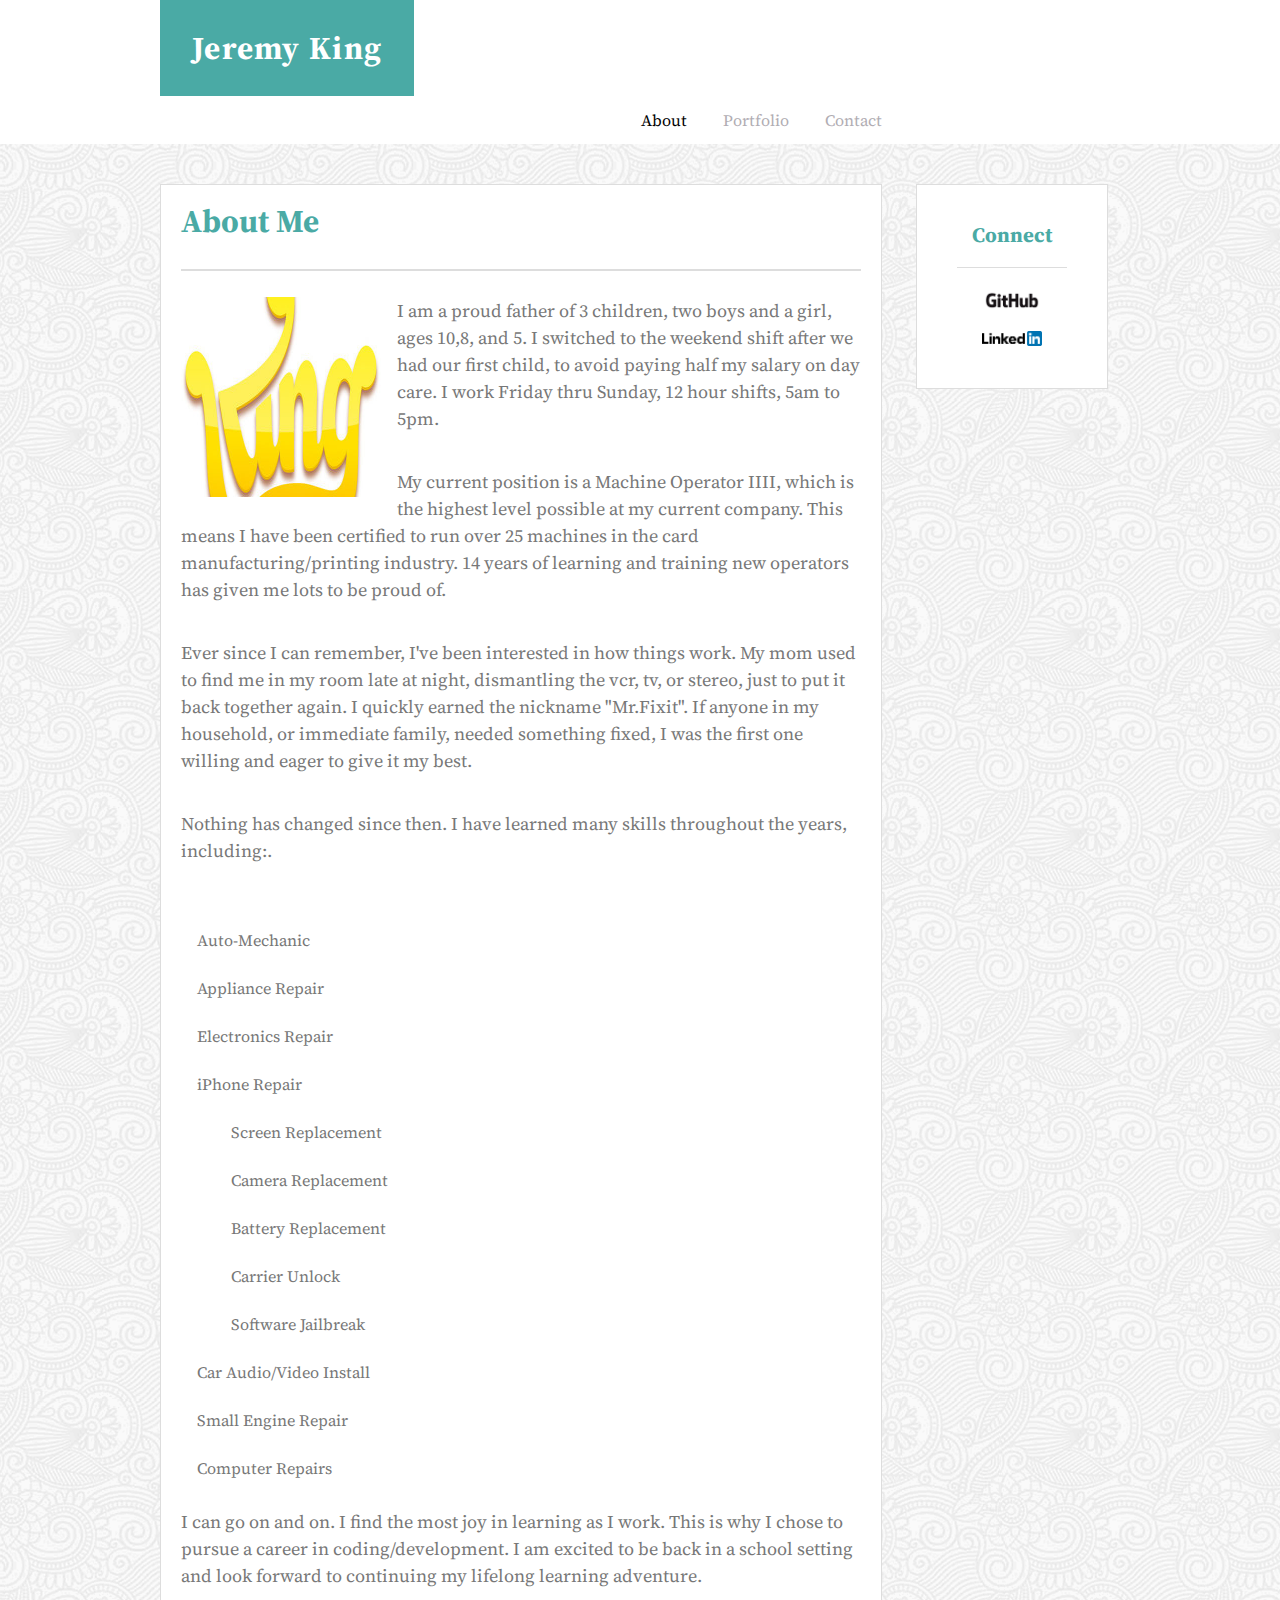
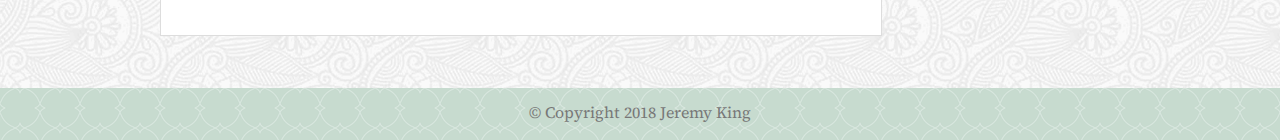
<file: index.html>
<!DOCTYPE html>
<html lang="en">
<head>
	<meta charset="UTF-8">
	<title>Jeremy King / About Me</title>
	<link rel="stylesheet" href="https://stackpath.bootstrapcdn.com/bootstrap/4.1.1/css/bootstrap.min.css" integrity="sha384-WskhaSGFgHYWDcbwN70/dfYBj47jz9qbsMId/iRN3ewGhXQFZCSftd1LZCfmhktB" crossorigin="anonymous">	
	<link href="https://fonts.googleapis.com/css?family=Roboto+Slab|Source+Serif+Pro" rel="stylesheet">
	<link rel="stylesheet" href="./assets/css/style/reset.css">
	<link rel="stylesheet" href="./assets/css/style/style.css">
</head>
<body>

	<header>
		<div class="container">
			<div class="first-name">
				<div class="logo">Jeremy King</div>
			</div>
			<nav class="nav">
				<ul>
					<li><a href="#" class="active">About</a></li>
					<li><a href="portfolio.html">Portfolio</a></li>
					<li><a href="contact.html">Contact</a></li>
				</ul>
			</nav>
		</div> 
	</header>
	
	<div class="content">
		
		<div class="main">
			<h1 class="page-title">About Me</h1>
<img class="headshot" src="./assets/images/random_photo.jpg" alt="Photo of Jeremy King"><p>	I am a proud father of 3 children, two boys and a girl, ages 10,8, and 5.  I switched to the weekend shift after we had our first child, to avoid paying half my salary on day care. I work Friday thru Sunday, 12 hour shifts, 5am to 5pm. </p>
			<p>
				My current position is a Machine Operator IIII, which is the highest level possible at my current company.  This means I have been certified to run over 25 machines in the card manufacturing/printing industry.  14 years of learning and training new operators has given me lots to be proud of.  
			</p>
			<p>
				Ever since I can remember, I've been interested in how things work.  My mom used to find me in my room late at night, dismantling the vcr, tv, or stereo, just to put it back together again.  I quickly earned the nickname "Mr.Fixit".  If anyone in my household, or immediate family, needed something fixed, I was the first one willing and eager to give it my best.
				  
			</p>
			<p>
				Nothing has changed since then.  I have learned many skills throughout the years, including:.  
			</p>
			<br>
			<ol class="skills">
				<li>Auto-Mechanic</li>
				<li>Appliance Repair</li>
				<li>Electronics Repair</li>
				<li><strong>iPhone Repair</strong></li>
						<ul class="iphone">
							<li>Screen Replacement</li>
							<li>Camera Replacement</li>
							<li>Battery Replacement</li>
							<li>Carrier Unlock</li>
							<li>Software Jailbreak</li>
						</ul>
				<li>Car Audio/Video Install</li>
				<li>Small Engine Repair</li>
				<li>Computer Repairs</li>
			</ol>
			<br>
			<p>I can go on and on.  I find the most joy in learning as I work.  This is why I chose to pursue a career in coding/development.  I am excited to be back in a school setting and look forward to continuing my lifelong learning adventure.</p>
		</div> 

		<div class="sidebar">
			<h2 class="sidebar-title">Connect</h2>
			<ul class="social">
				<li><a href="https://github.com/kingjeremy2211/"><img src="./assets/images/GitHub_Logo.png" alt="GitHub"></a></li>
				<br><br>
				<li><a href="https://www.linkedin.com/in/Kingjeremy2211"><img src="./assets/images/Linkedin_Logo.png" alt="LinkedIn"></a></li>
				
			</ul>
		</div> 
		
	</div>

	<footer class="footer">
		&copy; Copyright 2018 Jeremy King
	</footer>

</body>
</html>
</file>
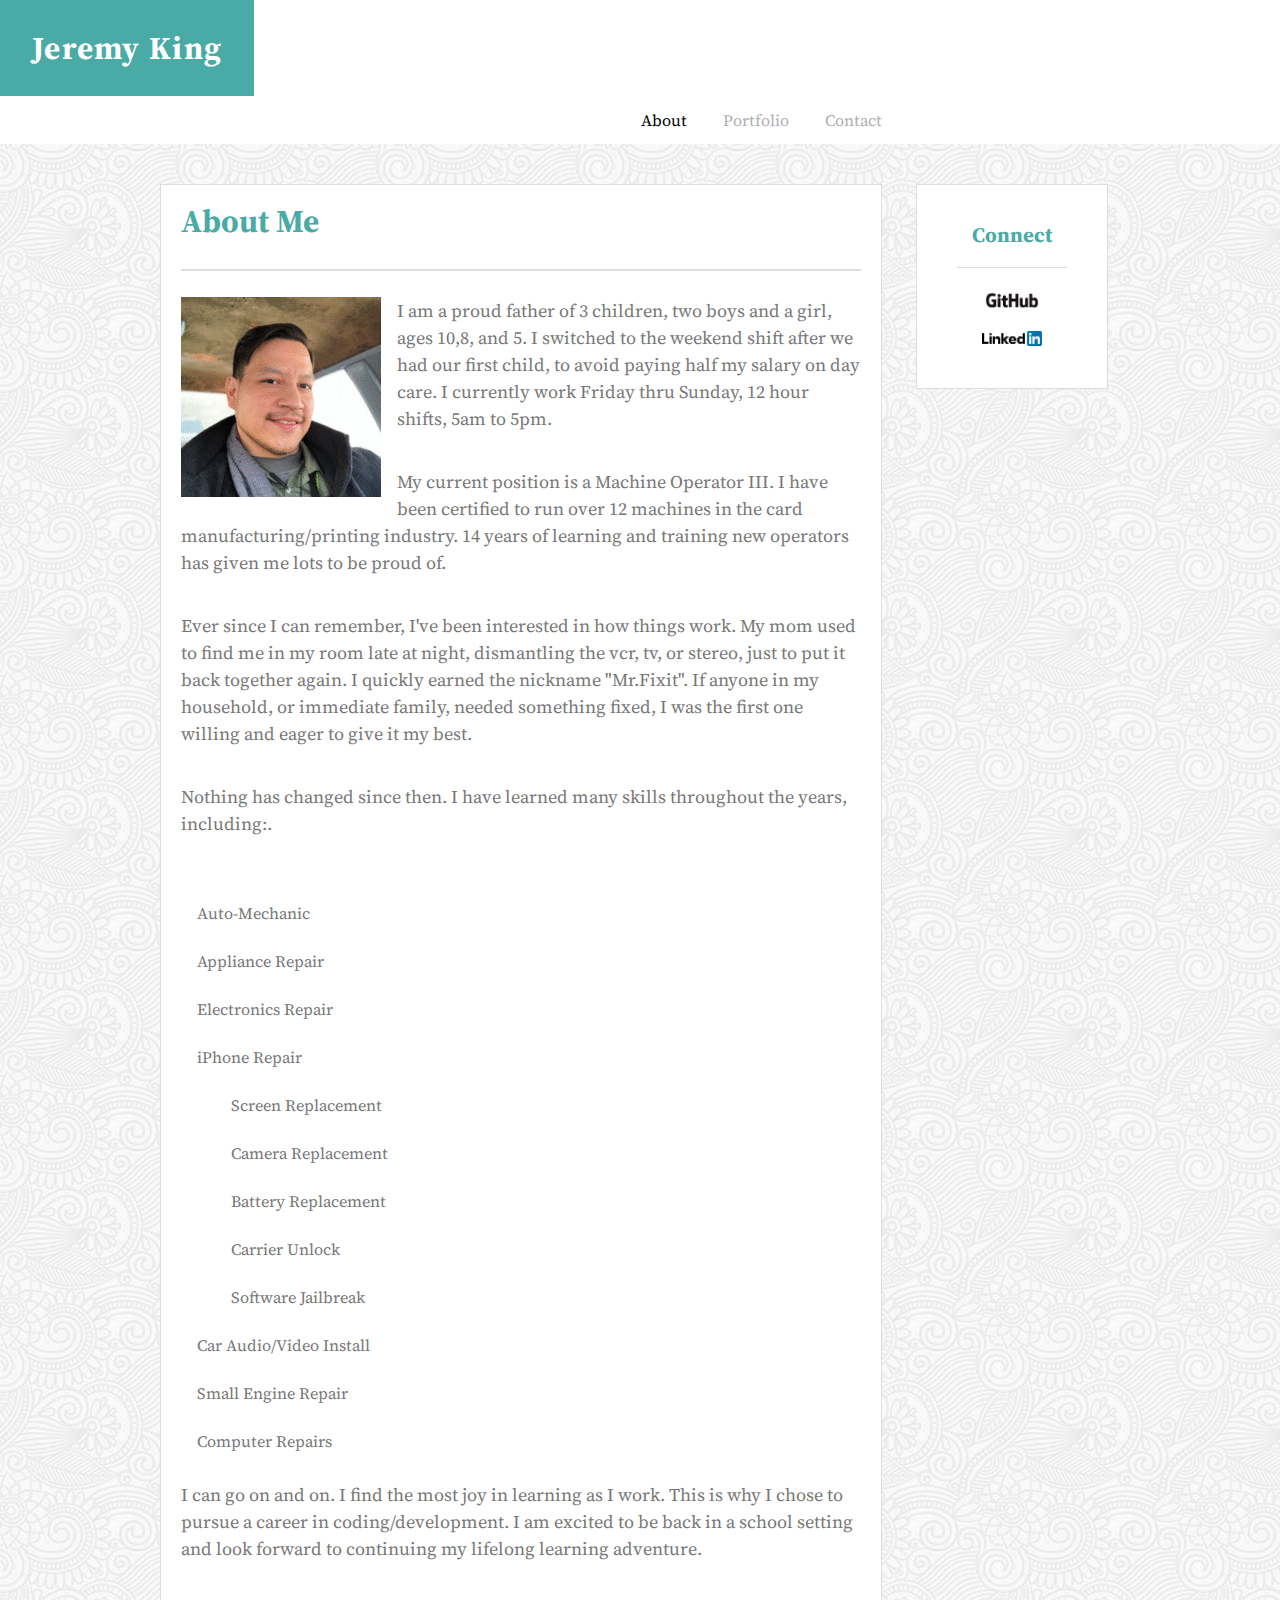
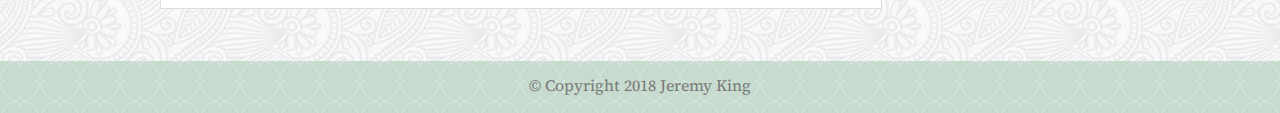
<file: basic_portfolio/index.html>
<!DOCTYPE html>
<html lang="en">
<head>
	<meta charset="UTF-8">
	<title>Jeremy King / About Me</title>
	<link rel="stylesheet" href="https://stackpath.bootstrapcdn.com/bootstrap/4.1.1/css/bootstrap.min.css" integrity="sha384-WskhaSGFgHYWDcbwN70/dfYBj47jz9qbsMId/iRN3ewGhXQFZCSftd1LZCfmhktB" crossorigin="anonymous">	
	<link href="https://fonts.googleapis.com/css?family=Roboto+Slab|Source+Serif+Pro" rel="stylesheet">
	<link rel="stylesheet" href="./assets/css/style/reset.css">
	<link rel="stylesheet" href="./assets/css/style/style.css">
	<link rel="stylesheet" href="./assets/css/style/animate.css">
</head>
<body>

	<header>
		<div class="container">
			<div class="first-name">
				<div class="logo">Jeremy King</div>
			</div>
			<nav class="nav">
				<ul>
					<li><a href="#" class="active">About</a></li>
					<li><a href="portfolio.html">Portfolio</a></li>
					<li><a href="contact.html">Contact</a></li>
				</ul>
			</nav>
		</div> 
	</header>
	
	<div class="content">
		
		<div class="main">
			<h1 class="page-title">About Me</h1>
<img class="headshot" src="assets/images/king.jpg" alt="Photo of Jeremy King"><p>	I am a proud father of 3 children, two boys and a girl, ages 10,8, and 5.  I switched to the weekend shift after we had our first child, to avoid paying half my salary on day care. I currently work Friday thru Sunday, 12 hour shifts, 5am to 5pm. </p>
			<p>
				My current position is a Machine Operator III.  I have been certified to run over 12 machines in the card manufacturing/printing industry.  14 years of learning and training new operators has given me lots to be proud of.  
			</p>
			<p>
				Ever since I can remember, I've been interested in how things work.  My mom used to find me in my room late at night, dismantling the vcr, tv, or stereo, just to put it back together again.  I quickly earned the nickname "Mr.Fixit".  If anyone in my household, or immediate family, needed something fixed, I was the first one willing and eager to give it my best.
				  
			</p>
			<p>
				Nothing has changed since then.  I have learned many skills throughout the years, including:.  
			</p>
			<br>
			<ol class="skills">
				<li>Auto-Mechanic</li>
				<li>Appliance Repair</li>
				<li>Electronics Repair</li>
				<li><strong>iPhone Repair</strong></li>
						<ul class="iphone">
							<li>Screen Replacement</li>
							<li>Camera Replacement</li>
							<li>Battery Replacement</li>
							<li>Carrier Unlock</li>
							<li>Software Jailbreak</li>
						</ul>
				<li>Car Audio/Video Install</li>
				<li>Small Engine Repair</li>
				<li>Computer Repairs</li>
			</ol>
			<br>
			<p>I can go on and on.  I find the most joy in learning as I work.  This is why I chose to pursue a career in coding/development.  I am excited to be back in a school setting and look forward to continuing my lifelong learning adventure.</p>
		</div> 

		<div class="sidebar">
			<h2 class="sidebar-title">Connect</h2>
			<ul class="social">
				<li><a href="https://github.com/kingjeremy2211/"><img src="./assets/images/GitHub_Logo.png" alt="GitHub"></a></li>
				<br><br>
				<li><a href="https://www.linkedin.com/in/Kingjeremy2211"><img src="./assets/images/Linkedin_Logo.png" alt="LinkedIn"></a></li>
				
			</ul>
		</div> 
		
	</div>

	<footer class="footer">
		&copy; Copyright 2018 Jeremy King
	</footer>

</body>
<script src="https://code.jquery.com/jquery-3.3.1.min.js" integrity="sha256-FgpCb/KJQlLNfOu91ta32o/NMZxltwRo8QtmkMRdAu8=" crossorigin="anonymous"></script>
<script src="assets/javascript/bp.js"></script>
</html>
</file>
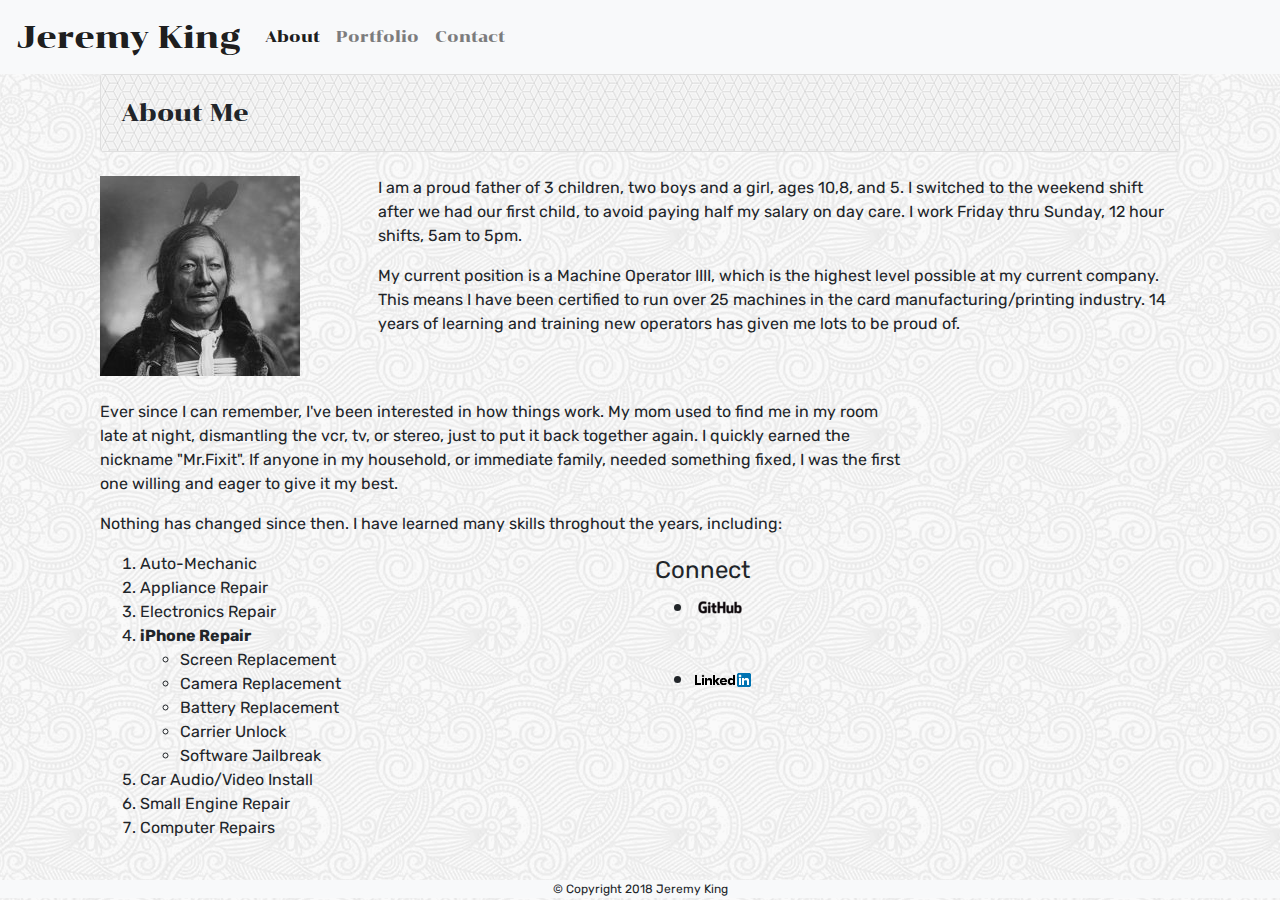
<file: bootstrap_portfolio/index.html>
<!DOCTYPE html>
<html lang="en">
<head>
	<meta charset="UTF-8">
	<title>Jeremy King / About Me</title>
	<link href="https://fonts.googleapis.com/css?family=Chonburi|Rubik" rel="stylesheet">
	<link rel="stylesheet" href="https://maxcdn.bootstrapcdn.com/bootstrap/4.0.0/css/bootstrap.min.css">
	<link rel="stylesheet" type="text/css" href="assets/css/style.css">
  </head>
<body>
	
		<nav class="navbar navbar-expand-lg navbar-light bg-light">
				<a class="navbar-brand" href="#">Jeremy King</a>
				<button class="navbar-toggler" type="button" data-toggle="collapse" data-target="#navbarText" aria-controls="navbarText" aria-expanded="false" aria-label="Toggle navigation">
				  <span class="navbar-toggler-icon"></span>
				</button>
				<div class="collapse navbar-collapse" id="navbarText">
				  <ul class="navbar-nav mr-auto">
					<li class="nav-item active">
					  <a class="nav-link" href="#">About<span class="sr-only">(current)</span></a>
					</li>
					<li class="nav-item">
					  <a class="nav-link" href="portfolio.html">Portfolio</a>
					</li>
					<li class="nav-item">
					  <a class="nav-link" href="contact.html">Contact</a>
					</li>
				  </ul>
				</div>
			  </nav>
		
	
	<div class="container">
			<div class="container">
					<div class="row">
						<div class="col-lg-12">
							<div class="card">
								<div class="card-body">
									About Me
								</div>
							</div>
						</div>
					</div>
					<br>
					<div class="row">
						<div class="col-lg-3">
							<img class="headshot" src="./assets/images/native-american-man-200x200.jpg" alt="Photo of Jeremy King"></div>
						<div class="col-lg-9">
								<p>	I am a proud father of 3 children, two boys and a girl, ages 10,8, and 5.  I switched to the weekend shift after we had our first child, to avoid paying half my salary on day care. I work Friday thru Sunday, 12 hour shifts, 5am to 5pm. </p>
								<p> My current position is a Machine Operator IIII, which is the highest level possible at my current company.  This means I have been certified to run over 25 machines in the card manufacturing/printing industry.  14 years of learning and training new operators has given me lots to be proud of.</p>
						</div>
					</div>
					<br>
						<div class="row">
							<div class="col-lg-9">
								<p> Ever since I can remember, I've been interested in how things work.  My mom used to find me in my room late at night, dismantling the vcr, tv, or stereo, just to put it back together again.  I quickly earned the nickname "Mr.Fixit".  If anyone in my household, or immediate family, needed something fixed, I was the first one willing and eager to give it my best.</p>
								<p> Nothing has changed since then.  I have learned many skills throghout the years, including: </p>
							</div>
						</div>
						<div class="row">
							<div class="col-lg-6">
									<ol class="skills">
											<li>Auto-Mechanic</li>
											<li>Appliance Repair</li>
											<li>Electronics Repair</li>
											<li><strong>iPhone Repair</strong></li>
													<ul>
														<li>Screen Replacement</li>
														<li>Camera Replacement</li>
														<li>Battery Replacement</li>
														<li>Carrier Unlock</li>
														<li>Software Jailbreak</li>
													</ul>
											<li>Car Audio/Video Install</li>
											<li>Small Engine Repair</li>
											<li>Computer Repairs</li>
										</ol>
							</div>
								<div class="col-lg-3">
									<div class="sidebar-title">Connect
											<br>  
											<ul>
														<li><a href="https://github.com/kingjeremy2211/"><img src="./assets/images/small_github.png" alt="GitHub"></a></li>
													<br>
													<li><a href="https://www.linkedin.com/in/Kingjeremy2211"><img src="./assets/images/Linkedin_Logo.png" alt="LinkedIn"></a></li>
												</ul>
									</div>
								</div>
							</div>
						</div>
					</div>	
					
			<br>
			
	<footer class="footer">
		&copy; Copyright 2018 Jeremy King
	</footer>

</body>
</html>
</file>
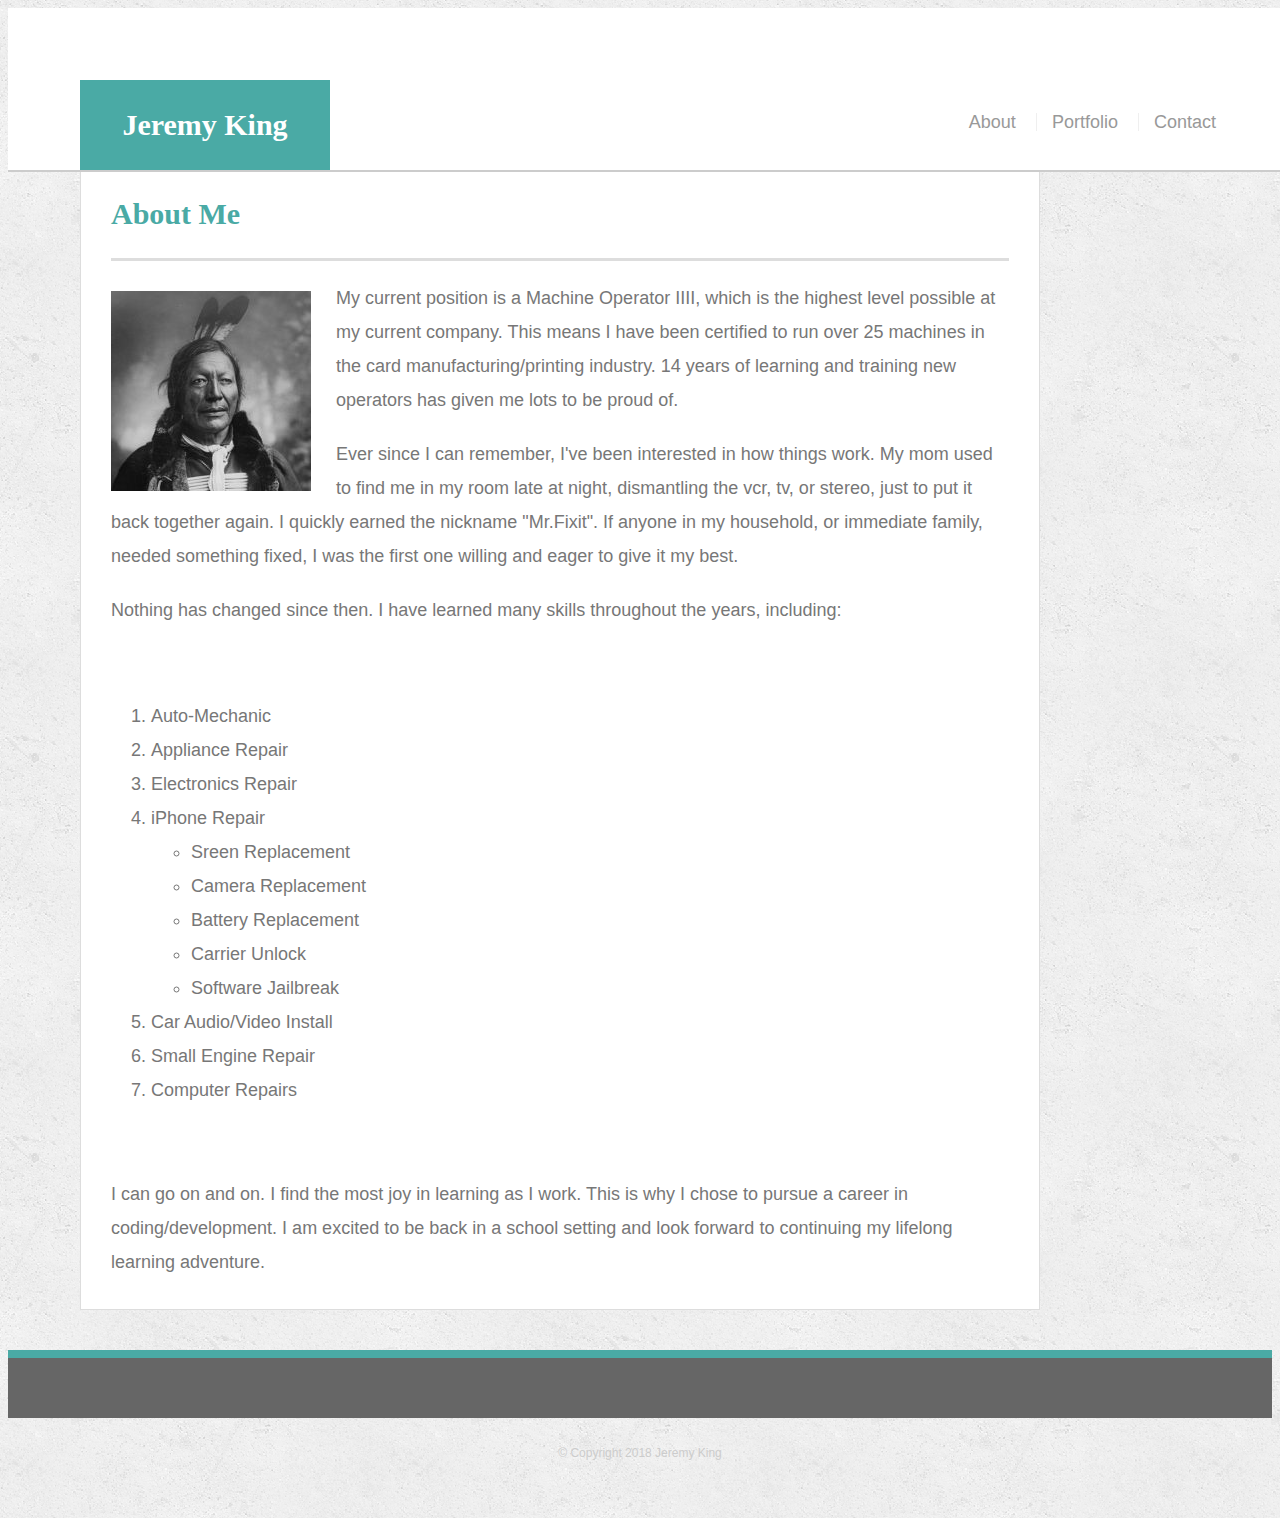
<file: responsive_portfolio/index.html>
<!doctype html>
<html lang="en-us">

<head>
  <meta charset="UTF-8">
  <title>Jeremy King | About Me</title>
	<link rel="stylesheet" type="text/css" href="assets/css/style.css">
  <meta name="viewport" content="width=device-width, initial-scale=1">
  
</head>

<body>

  <header id="masthead">
    <div class="container">
      <a href="index.html" id="logo">Jeremy King</a>
      <nav>
        <a href="index.html">About</a>
        <a href="portfolio.html">Portfolio</a>
        <a href="contact.html">Contact</a>
      </nav>
    </div>
  </header>

  <div id="main-container" class="container">
    <section class="main-section">
      <h1>About Me</h1>

      <img src="assets/images/native-american-man-200x200.jpg" class="auth-image" alt="Native pic">

      <p>My current position is a Machine Operator IIII, which is the highest level possible at my current company.  This means I have been certified to run over 25 machines in the card manufacturing/printing industry.  14 years of learning and training new operators has given me lots to be proud of.</p>

      <p>Ever since I can remember, I've been interested in how things work.  My mom used to find me in my room late at night, dismantling the vcr, tv, or stereo, just to put it back together again.  I quickly earned the nickname "Mr.Fixit".  If anyone in my household, or immediate family, needed something fixed, I was the first one willing and eager to give it my best.</p>

      <p>Nothing has changed since then.  I have learned many skills throughout the years, including:</p>

      <br>
			<ol>
				<li>Auto-Mechanic</li>
				<li>Appliance Repair</li>
				<li>Electronics Repair</li>
				<li>iPhone Repair</li>
						<ul>
							<li>Sreen Replacement</li>
							<li>Camera Replacement</li>
							<li>Battery Replacement</li>
							<li>Carrier Unlock</li>
							<li>Software Jailbreak</li>
						</ul>
				<li>Car Audio/Video Install</li>
				<li>Small Engine Repair</li>
				<li>Computer Repairs</li>
			</ol>
			<br>
			<p>I can go on and on.  I find the most joy in learning as I work.  This is why I chose to pursue a career in coding/development.  I am excited to be back in a school setting and look forward to continuing my lifelong learning adventure.</p>
		
    </section>

  </div>

  <footer>
    <div class="container">
      &copy; Copyright 2018 Jeremy King
    </div>
  </footer>
</body>

</html>
</file>
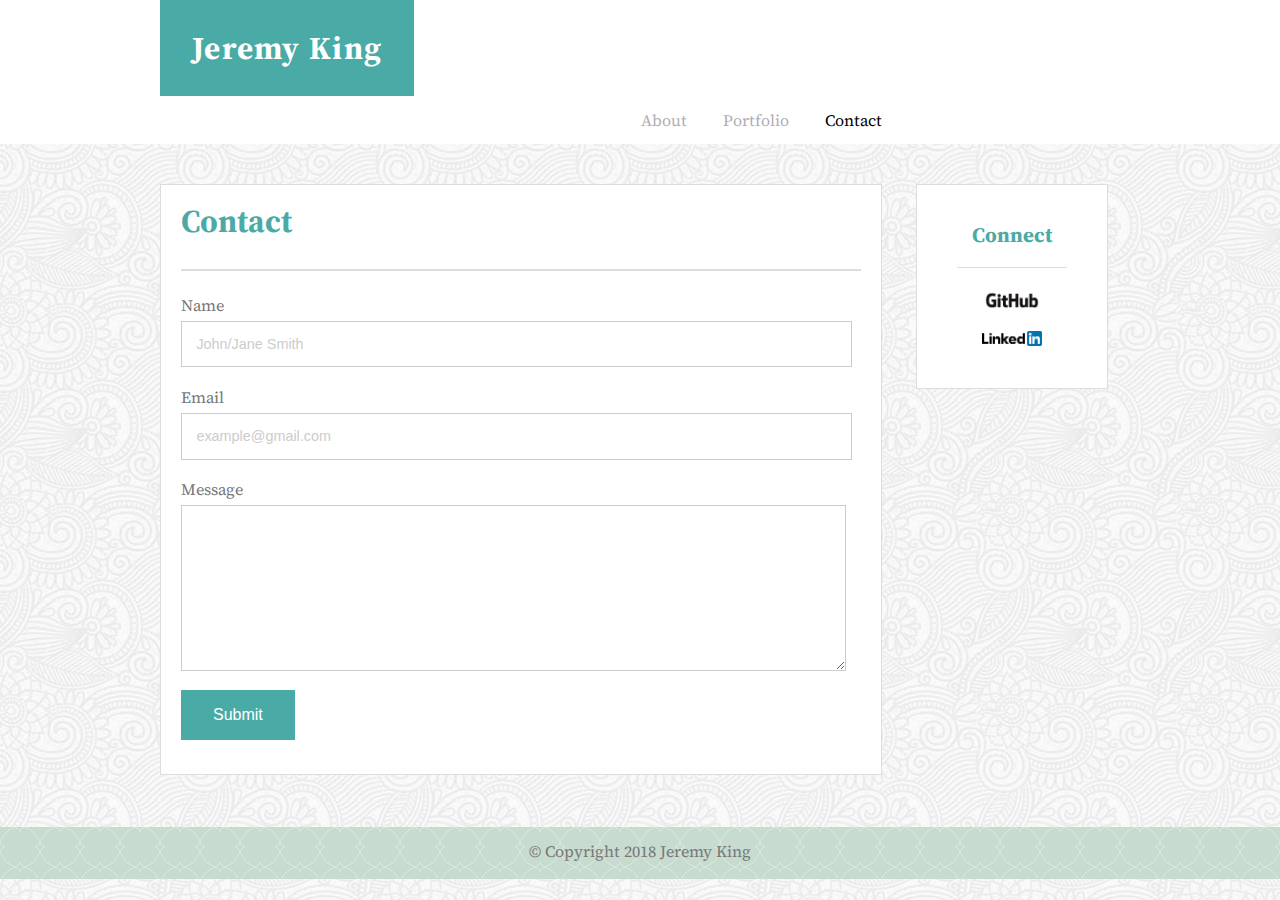
<file: contact.html>
<!DOCTYPE html>
<html lang="en">
<head>
	<meta charset="UTF-8">
	<title>Jeremy King / Contact</title>
	<link rel="stylesheet" href="https://stackpath.bootstrapcdn.com/bootstrap/4.1.1/css/bootstrap.min.css" integrity="sha384-WskhaSGFgHYWDcbwN70/dfYBj47jz9qbsMId/iRN3ewGhXQFZCSftd1LZCfmhktB" crossorigin="anonymous">	
	<link href="https://fonts.googleapis.com/css?family=Roboto+Slab|Source+Serif+Pro" rel="stylesheet">
	<link rel="stylesheet" href="./assets/css/style/reset.css">
	<link rel="stylesheet" href="./assets/css/style/style.css">
</head>
<body>

	<header>
		<div class="container">
			<div class="first-name">
				<div class="logo">Jeremy King</div>
			</div>
			<nav class="nav">
				<ul>
					<li><a href="index.html">About</a></li>
					<li><a href="portfolio.html">Portfolio</a></li>
					<li><a href="#" class="active">Contact</a></li>
				</ul>
			</nav>
		</div> 
	</header>
	
	<div class="content">
		
		<div class="main">
			<h1 class="page-title">Contact</h1>
			<form action="#" class="contact">
				<label for="name">Name</label>
				<input type="text" name="name" id="name" placeholder="John/Jane Smith">
				<label for="email">Email</label>
				<input type="text" name="email" id="email" placeholder="example@gmail.com">
				<label for="name">Message</label>
				<textarea rows="10" cols="40" name="message" id="message"></textarea>
				<input type="submit" value="Submit">
			</form>
			
		</div>

		<div class="sidebar">
			<h2 class="sidebar-title">Connect</h2>
			<ul class="social">
				<li><a href="https://github.com/kingjeremy2211/"><img src="./assets/images/GitHub_Logo.png" alt="GitHub"></a></li>
				<br><br>
				<li><a href="https://www.linkedin.com/in/Kingjeremy2211"><img src="./assets/images/Linkedin_Logo.png" alt="LinkedIn"></a></li>
				
			</ul>
		</div>
		
	</div> 



	<footer class="footer">
		&copy; Copyright 2018 Jeremy King
	</footer>

</body>
</html>
</file>
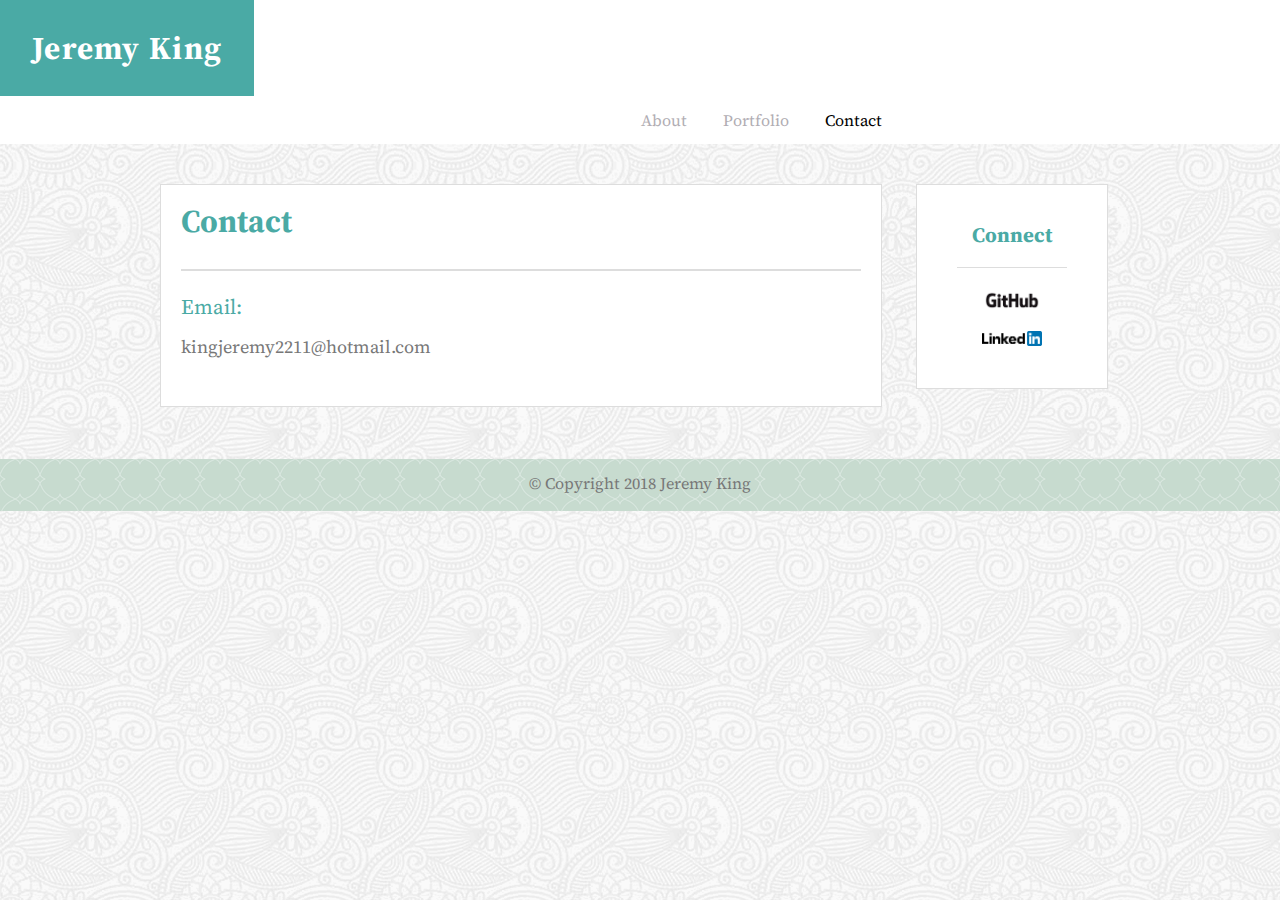
<file: basic_portfolio/contact.html>
<!DOCTYPE html>
<html lang="en">
<head>
	<meta charset="UTF-8">
	<title>Jeremy King / Contact</title>
	<link rel="stylesheet" href="https://stackpath.bootstrapcdn.com/bootstrap/4.1.1/css/bootstrap.min.css" integrity="sha384-WskhaSGFgHYWDcbwN70/dfYBj47jz9qbsMId/iRN3ewGhXQFZCSftd1LZCfmhktB" crossorigin="anonymous">	
	<link href="https://fonts.googleapis.com/css?family=Roboto+Slab|Source+Serif+Pro" rel="stylesheet">
	<link rel="stylesheet" href="./assets/css/style/reset.css">
	<link rel="stylesheet" href="./assets/css/style/style.css">
	<link rel="stylesheet" href="./assets/css/style/animate.css">
</head>
<body>

	<header>
		<div class="container">
			<div class="first-name">
				<div class="logo">Jeremy King</div>
			</div>
			<nav class="nav">
				<ul>
					<li><a href="index.html">About</a></li>
					<li><a href="portfolio.html">Portfolio</a></li>
					<li><a href="#" class="active">Contact</a></li>
				</ul>
			</nav>
		</div> 
	</header>
	
	<div class="content">
		
		<div class="main">
			<h1 class="page-title">Contact</h1>
				<h2>Email:</h2>
				<br>
				<p>kingjeremy2211@hotmail.com</p>
			
		</div>

		<div class="sidebar">
			<h2 class="sidebar-title">Connect</h2>
			<ul class="social">
				<li><a href="https://github.com/kingjeremy2211/"><img src="./assets/images/GitHub_Logo.png" alt="GitHub"></a></li>
				<br><br>
				<li><a href="https://www.linkedin.com/in/Kingjeremy2211"><img src="./assets/images/Linkedin_Logo.png" alt="LinkedIn"></a></li>
				
			</ul>
		</div>
		
	</div> 



	<footer class="footer">
		&copy; Copyright 2018 Jeremy King
	</footer>

</body>
<script src="https://code.jquery.com/jquery-3.3.1.min.js" integrity="sha256-FgpCb/KJQlLNfOu91ta32o/NMZxltwRo8QtmkMRdAu8=" crossorigin="anonymous"></script>
<script src="assets/javascript/bp.js"></script>
</html>
</file>
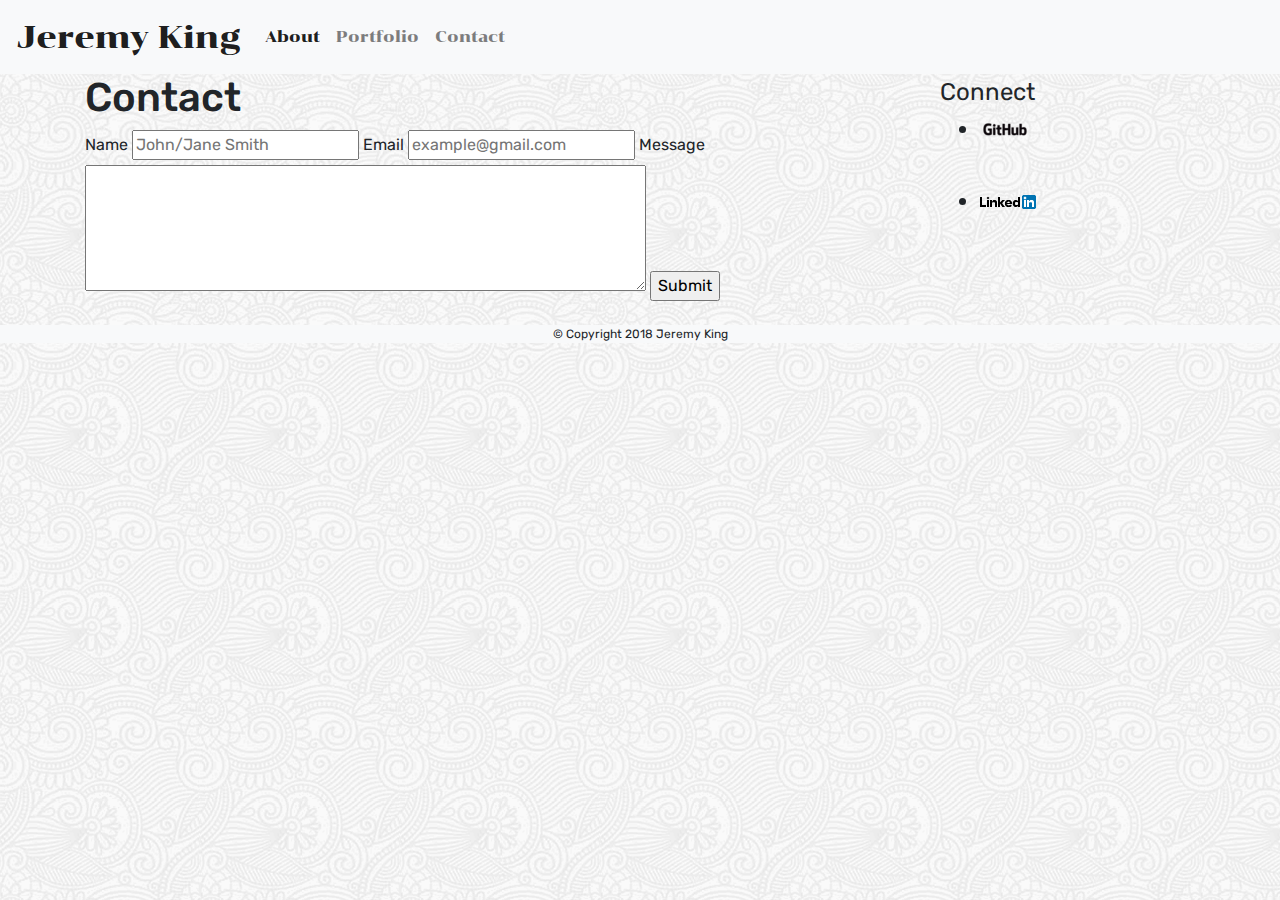
<file: bootstrap_portfolio/contact.html>
<!DOCTYPE html>
<html lang="en">
<head>
	<meta charset="UTF-8">
	<title>Jeremy King / Contact</title>
	<link href="https://fonts.googleapis.com/css?family=Chonburi|Rubik" rel="stylesheet">
	<link rel="stylesheet" href="https://maxcdn.bootstrapcdn.com/bootstrap/4.0.0/css/bootstrap.min.css">
	<link rel="stylesheet" type="text/css" href="assets/css/style.css">
  </head>
<body>
		<nav class="navbar navbar-expand-lg navbar-light bg-light">
				<a class="navbar-brand" href="#">Jeremy King</a>
				<button class="navbar-toggler" type="button" data-toggle="collapse" data-target="#navbarText" aria-controls="navbarText" aria-expanded="false" aria-label="Toggle navigation">
				  <span class="navbar-toggler-icon"></span>
				</button>
				<div class="collapse navbar-collapse" id="navbarText">
				  <ul class="navbar-nav mr-auto">
					<li class="nav-item active">
					  <a class="nav-link" href="index.html">About<span class="sr-only">(current)</span></a>
					</li>
					<li class="nav-item">
					  <a class="nav-link" href="portfolio.html">Portfolio</a>
					</li>
					<li class="nav-item">
					  <a class="nav-link" href="#">Contact</a>
					</li>
				  </ul>
				</div>
			  </nav>
		
	
	<div class="container">
		<div class="row">
			<div class="col-lg-9">
				<h1 class="page-title">Contact</h1>
					<form action="#" class="contact">
					<label for="name">Name</label>
					<input type="text" name="name" id="name" placeholder="John/Jane Smith">
					<label for="email">Email</label>
					<input type="text" name="email" id="email" placeholder="example@gmail.com">
					<label for="name">Message</label>
					<textarea rows="5" cols="54" name="message" id="message"></textarea>
					<input type="submit" value="Submit">
					</form>
			</div>
		
			<div class="col-lg-3">
					<div class="sidebar-title">Connect
							<br>  
							<ul>
										<li><a href="https://github.com/kingjeremy2211/"><img src="./assets/images/small_github.png" alt="GitHub"></a></li>
									<br>
									<li><a href="https://www.linkedin.com/in/Kingjeremy2211"><img src="./assets/images/Linkedin_Logo.png" alt="LinkedIn"></a></li>
								</ul>
					</div>
			</div>
		</div>
	</div>
	<br>

		


	<footer class="footer">
		&copy; Copyright 2018 Jeremy King
	</footer>

</body>
</html>
</file>
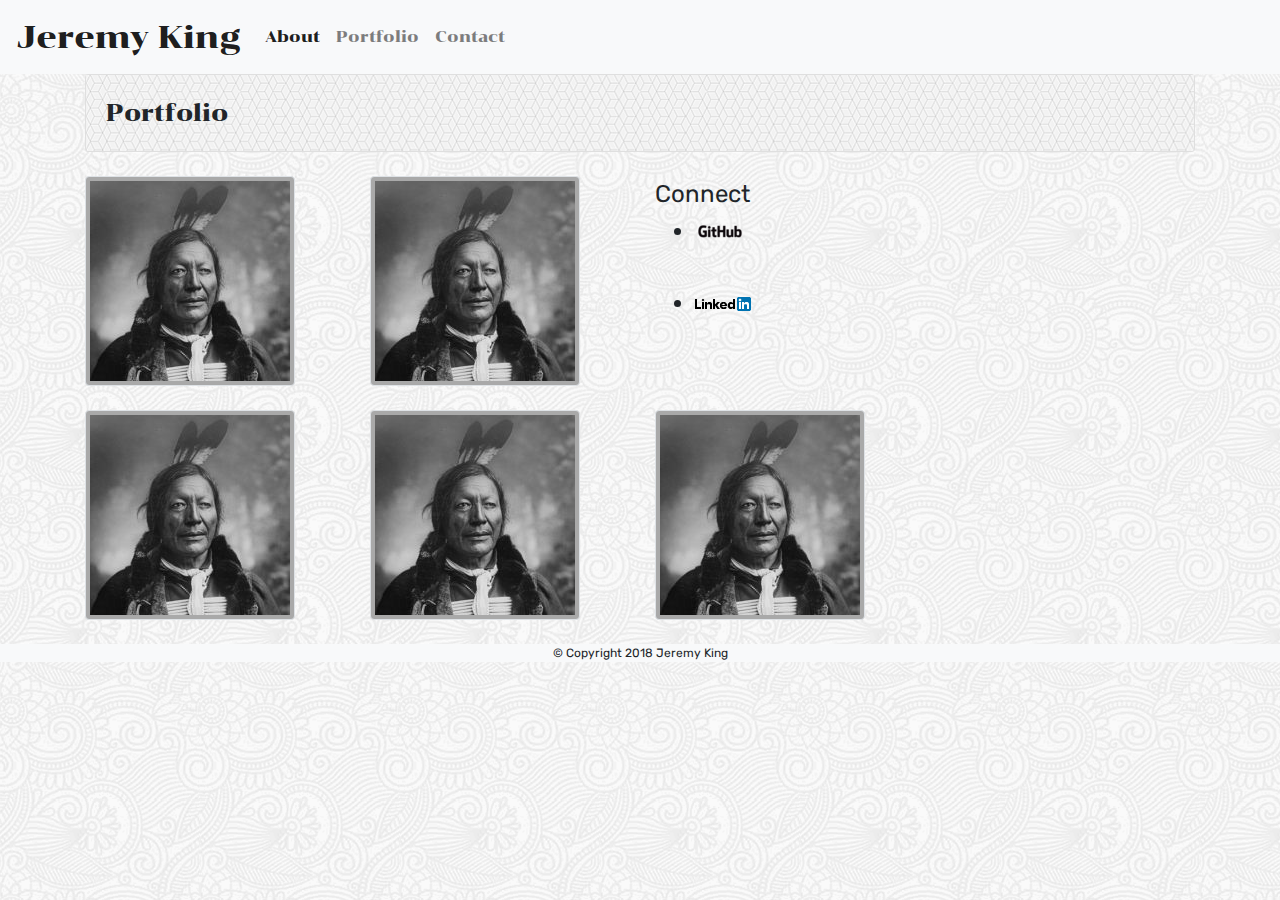
<file: bootstrap_portfolio/portfolio.html>
<!DOCTYPE html>
<html lang="en-us">

<head>

  <meta charset="UTF-8">
  <title>Bootstrap Portfolio</title>
  <link href="https://fonts.googleapis.com/css?family=Chonburi|Rubik" rel="stylesheet">
  <link rel="stylesheet" href="https://maxcdn.bootstrapcdn.com/bootstrap/4.0.0/css/bootstrap.min.css">
  <link rel="stylesheet" type="text/css" href="assets/css/style.css">
</head>

<body>
    <nav class="navbar navbar-expand-lg navbar-light bg-light">
        <a class="navbar-brand" href="#">Jeremy King</a>
        <button class="navbar-toggler" type="button" data-toggle="collapse" data-target="#navbarText" aria-controls="navbarText" aria-expanded="false" aria-label="Toggle navigation">
          <span class="navbar-toggler-icon"></span>
        </button>
        <div class="collapse navbar-collapse" id="navbarText">
          <ul class="navbar-nav mr-auto">
            <li class="nav-item active">
              <a class="nav-link" href="index.html">About<span class="sr-only">(current)</span></a>
            </li>
            <li class="nav-item">
              <a class="nav-link" href="#">Portfolio</a>
            </li>
            <li class="nav-item">
              <a class="nav-link" href="contact.html">Contact</a>
            </li>
          </ul>
        </div>
      </nav>
  
  <div class="container">
    <div class="row">
      <div class="col-lg-12">
        <div class="card">
          <div class="card-body">
            Portfolio
          </div>
        </div>
      </div>
    </div>
    <br>
    <div class="row">
      <div class="col-lg-3">
        <img class="img img-thumbnail" src="assets/images/native-american-man-200x200.jpg">
        <div class="overlay">My Name is John</div>

      </div>
      <div class="col-lg-3">
          <img class="img img-thumbnail" src="assets/images/native-american-man-200x200.jpg">
      </div>
      <div class="col-lg-4">
        <div class="sidebar-title">Connect
        <br>  
        <ul>
              <li><a href="https://github.com/kingjeremy2211/"><img src="./assets/images/small_github.png" alt="GitHub"></a></li>
				    <br>
				    <li><a href="https://www.linkedin.com/in/Kingjeremy2211"><img src="./assets/images/Linkedin_Logo.png" alt="LinkedIn"></a></li>
          </ul>
          </div>
      </div>
    </div>
    <br>
    <div class="row">
      <div class="col-lg-3">
        <img class="img img-thumbnail" src="assets/images/native-american-man-200x200.jpg">
      </div>
      <div class="col-lg-3">
        <img class="img img-thumbnail" src="assets/images/native-american-man-200x200.jpg">
      </div>
      <div class="col-lg-3">
        <img class="img img-thumbnail" src="assets/images/native-american-man-200x200.jpg">
      </div>
    </div>
    <br>
    </div>
    <footer class="footer">&copy; Copyright 2018 Jeremy King</footer>

</body>

</html>
</file>
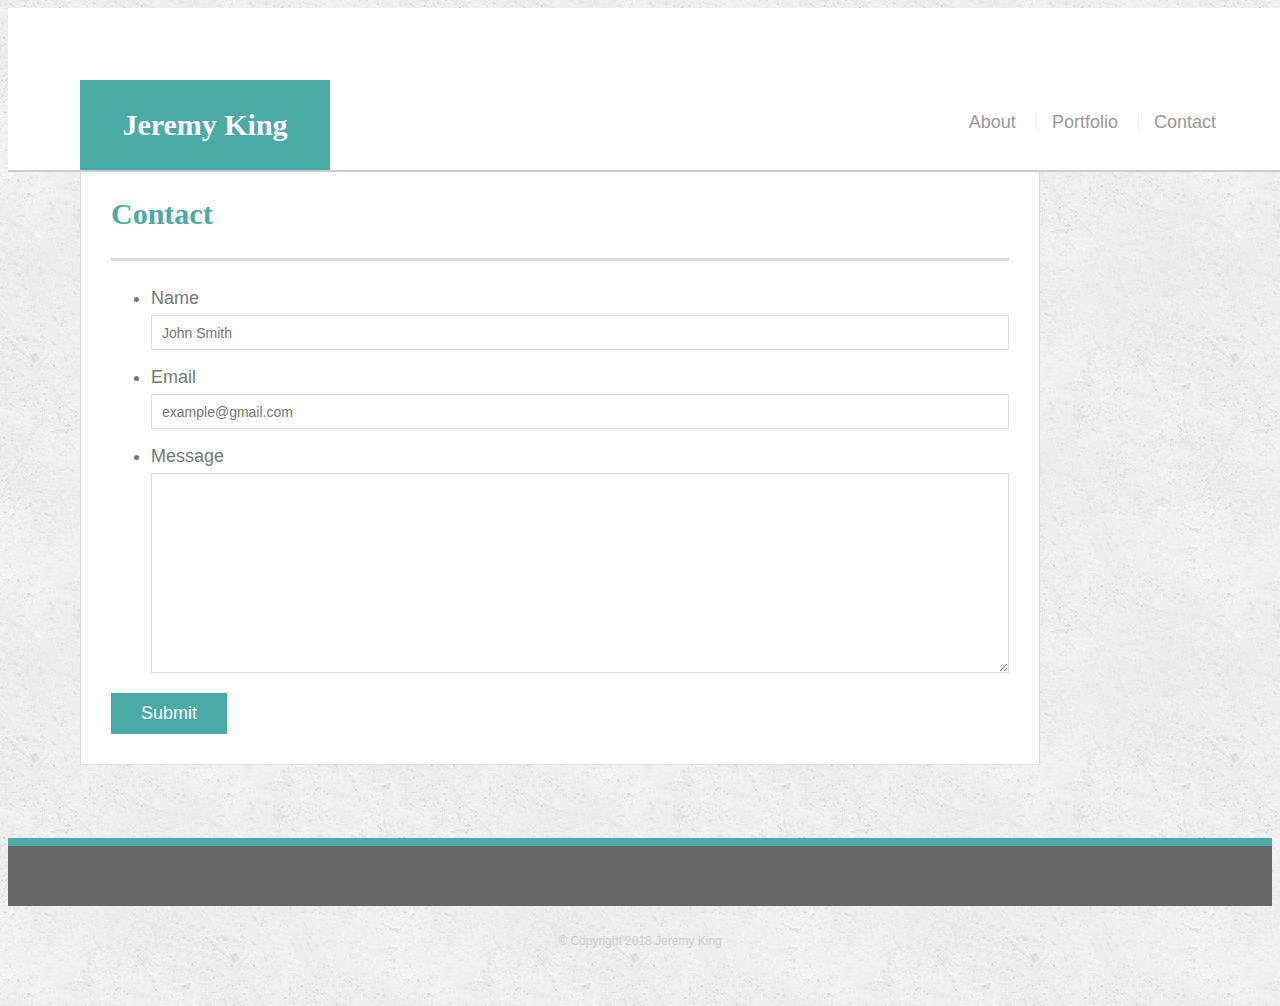
<file: responsive_portfolio/contact.html>
<!doctype html>
<html lang="en-us">

<head>
  <meta charset="UTF-8">
  <title>Jeremy King | Contact</title>
	<link rel="stylesheet" type="text/css" href="assets/css/style.css">
  <meta name="viewport" content="width=device-width, initial-scale=1">
  
</head>

<body>

  <header id="masthead">
    <div class="container">
      <a href="index.html" id="logo">Jeremy King</a>
      <nav>
        <a href="index.html">About</a>
        <a href="portfolio.html">Portfolio</a>
        <a href="contact.html">Contact</a>
      </nav>
    </div>
  </header>

  <div id="main-container" class="container">
    <section class="main-section">
      <h1>Contact</h1>

      <form id="contact-form">
        <ul>
          <li>
            <label for="name">Name</label>
            <input type="text" id="name" name="name" placeholder="John Smith" required="required">
          </li>
          <li>
            <label for="email">Email</label>
            <input type="email" id="email" name="email" placeholder="example@gmail.com" required="required">
          </li>
          <li>
            <label for="message">Message</label>
            <textarea id="message" name="message" required="required"></textarea>
          </li>
        </ul>
        <input type="submit">
      </form>

    </section>

  </div>

  <footer>
    <div class="container">
      &copy; Copyright 2018 Jeremy King
    </div>
  </footer>
</body>

</html>
</file>
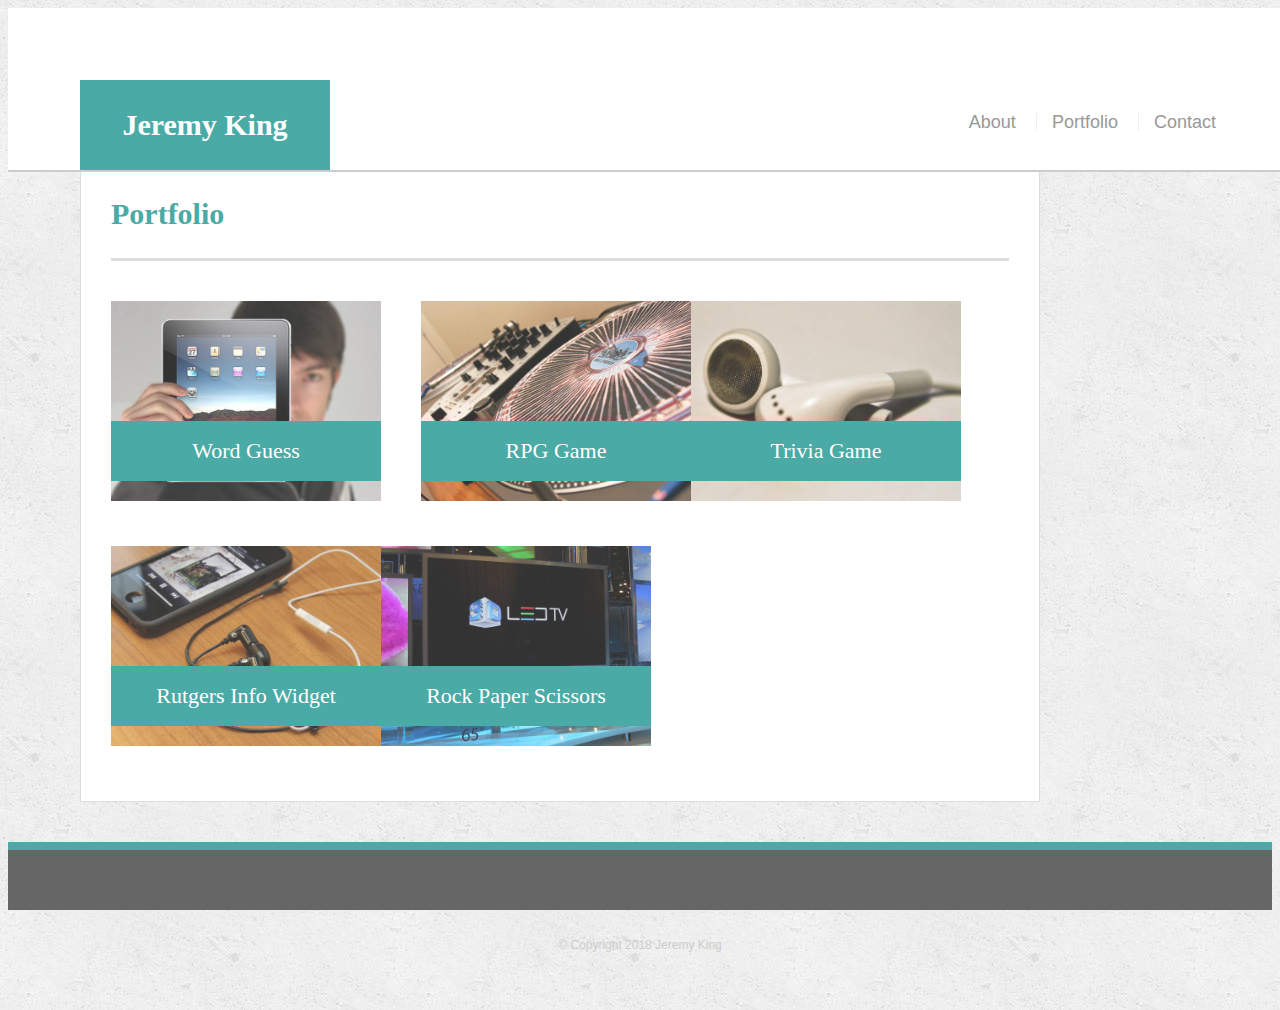
<file: responsive_portfolio/portfolio.html>
<!doctype html>
<html lang="en-us">

<head>
  <meta charset="UTF-8">
  <title>Jeremy King / Portfolio</title>
  <meta name="viewport" content="width=device-width, initial-scale=1">
  <link rel="stylesheet" type="text/css" href="assets/css/style.css">
</head>

<body>

  <header id="masthead">
    <div class="container">
      <a href="index.html" id="logo">Jeremy King</a>
      <nav>
        <a href="index.html">About</a>
        <a href="portfolio.html">Portfolio</a>
        <a href="contact.html">Contact</a>
      </nav>
    </div>
  </header>

  <div id="main-container" class="container">
    <section class="main-section">
      <h1>Portfolio</h1>

      <div class="work">
        <img src="assets/images/technics-q-c-640-480-1.jpg" alt="Word Guess">
        
        <h3>Word Guess</h3>
      </div>
      <div class="work">
        <img src="assets/images/technics-q-c-640-480-2.jpg" alt="RPG Game">

        <h3>RPG Game</h3>
      </div>
      <div class="work">
        <img src="assets/images/technics-q-c-640-480-5.jpg" alt="Trivia Game">

        <h3>Trivia Game</h3>
      </div>
      <div class="work">
        <img src="assets/images/technics-q-c-640-480-7.jpg" alt="Rutgers Info Widget">

        <h3>Rutgers Info Widget</h3>
      </div>
      <div class="work">
        <img src="assets/images/technics-q-c-640-480-9.jpg" alt="Rock Paper Scissors">

        <h3>Rock Paper Scissors</h3>
      </div>

    </section>

  </div>

  <footer>
    <div class="container">
      &copy; Copyright 2018 Jeremy King
    </div>
  </footer>
</body>

</html>
</file>
<file: assets/css/style/style.css>
html {
	position: relative;
}
/* Main Page Background */
html, body {
	font-family: 'Source Serif Pro', serif;
	color: #777777;
	background-color: #efefef;
	background: #efefef url("../../images/full-bloom.png");
	line-height: 1;
}

h1, h2 {
	font-size: 1.3em;
	font-family: 'Source Serif Pro', serif;
	color: #4aaaa5;
}

header {
	width: 100%;
	height: auto;
	border-bottom: 2px;
	background-color: #ffffff;
	
}

.container {
	width: 960px;
	margin: 0 auto;
	max-width: 100%;
	min-width: 0%;
	padding-right: 0px;
	padding-left: 0px;
}
.container ul {	
	width: 100%;

}
.container li {
	display: flex;
	text-align: center;
}
.first-name {
	display: inline-block;
    vertical-align: middle;
    margin: 0;
	padding: 0;
	width: 50%;
}

.logo {
	display: inline-block;
	font-family: 'Source Serif Pro', serif;
	font-weight: bold;
	font-size: 2em;
	letter-spacing: 0.04em;
	background-color: #4aaaa5;
	color: #ffffff;
	padding: 1em;
	width: auto;
}


.nav { 
	display: flex;
	width: 100%;
	text-align: center;
	color: #b1adb3;
	font-weight: normal;
	padding-left: 105px;	/* background: transparent; */
} 


 .container ul li a {
	background-color: transparent;
} 

 .nav ul li {
	display: inline-block;
	padding-left: 1em;
	margin-left: 1em;
	margin-bottom: 1em;
	margin-top: 1em;
}

.nav ul li a {
	color: #b1adb3;
	text-decoration: none;
	-webkit-transition: color .4s;
	transition: color .4s;
} 
 
 .nav ul li a:hover {
	color: #4aaaa5;
}

.nav ul li a.active {
	color: #000000;
	
} 

.content {
	width: 960px;
	min-height: 100%;
	clear: both;
	margin: 0 auto 2em auto;
}

.main {
	display: inline-block;
	width: 680px;
	margin: 40px 0;
	padding: 20px;
	padding-bottom: 10px;
	background-color: #ffffff;
	border: 1px solid #dddddd;
}

.main h1 {
	font-size: 2em;
	font-weight: bold;
	padding-bottom: 1em;
	margin-bottom: 0.8em;
	border-bottom: 2px solid #dddddd;
}

.main p {
	font-size: 18px;
	line-height: 1.5em;
	margin-bottom: 2em;
}

.main ol.skills li {
	display: block;
	padding: 1em;
}
.main ul.iphone li {
	display: block;
	padding: 1em 0 1em 50px;
}
.main a {
	cursor: pointer;
	text-decoration: white;
}
.main ul.portfolio li {
    padding: 20px 30px 41px 34px;
}
img.headshot {
	float: left;
	padding: 0 1em 1em 0;
	width: 200px;
	height: 200px;
}


.portfolio-item {
	display: inline-flex;
	position: relative;
	width: 270px;
	height: 200px;
	transition: transform .2s ease-out;
}



.portfolio-item:hover {
	transform: rotate(-4deg) scale(1.1, 1.1);
}

.item-name {
	position: relative;
	top: -60px;
	text-align: center;
	background-color: #4aaaa5;
	padding: 1em;
	color: #ffffff;
	z-index: 1000;
}

.contact {
	width: 640px;
}

.contact label {
	display: block;
	padding-bottom: 0.5em;
}

.contact input, .contact textarea {
	width: 100%;
	border: 1px solid #cccccc;
	margin-bottom: 1.5em;
	padding: 1em;
	font-size: .9em;
}

.contact input::-webkit-input-placeholder, .contact textarea::-webkit-input-placeholder {
    color: #cccccc;
}

.contact input::-moz-placeholder, .contact textarea::-moz-placeholder {
    color: #cccccc;
}

.contact input::-ms-placeholder, .contact textarea::-ms-placeholder {
    color: #cccccc;
}

.contact input::placeholder, .contact textarea::placeholder {
    color: #cccccc;
}

.contact input[type="submit"] {
	width: auto;
	background-color: #4aaaa5;
	color: #ffffff;
	border: none;
	padding: 1em 2em;
	font-size: 1em;
}

.sidebar {
	display: inline-block;
	width: 110px;
	padding: 40px;
	margin: 40px 0 0 30px;
	vertical-align: top;
	background-color: #ffffff;
	border: 1px solid #dddddd;
}

.sidebar h2 {
	text-align: center;
	font-size: 1.3em;
	font-weight: bold;
	padding-bottom: 1em;
	margin-bottom: 1em;
	border-bottom: 1px solid #dddddd;
}

.sidebar ul li {
	display: inline-block;
	margin: 0;
	padding: 0;
	-webkit-transition: all .2s;
	-webkit-transition-timing-function: ease-out;
	transition: all .2s;
	transition-timing-function: ease-out;

}

.sidebar ul li:hover {
	-ms-transform: scale(1.1,1.1);
	-webkit-transform: scale(1.1,1.1);
	-moz-transform: scale(1.1,1.1);
	-o-transform: scale(1.1,1.1);
	transform: scale(1.1,1.1);
}
.sidebar ul li {
	align-content: center;
}

.social img {
	width: 60px;
	height: auto;
}
.sidebar .social {
	padding-left: 25px;
}

.footer {
	background: url("../../images/mekong-green.png");
	height: 20px;
	margin-top: -20px;
	text-align: center;
	padding: 1em;
}
/* Used these to correct the auto box resizing done by bootstrap css */
* {
	-webkit-box-sizing: content-box;
	   -moz-box-sizing: content-box;
			box-sizing: content-box;
  }
  *:before,
  *:after {
	-webkit-box-sizing: content-box;
	   -moz-box-sizing: content-box;
			box-sizing: content-box;
  }
</file>
<file: basic_portfolio/assets/css/style/style.css>
html {
	position: relative;
}
/* Main Page Background */
html, body {
	font-family: 'Source Serif Pro', serif;
	color: #777777;
	background-color: #efefef;
	background: #efefef url("../../images/full-bloom.png");
	line-height: 1;
}

h1, h2 {
	font-size: 1.3em;
	font-family: 'Source Serif Pro', serif;
	color: #4aaaa5;
}

header {
	width: 100%;
	height: auto;
	border-bottom: 2px;
	background-color: #ffffff;
	
}

.container {
	max-width: 960px;
	margin: 0 auto;
	max-width: 100%;
	min-width: 0%;
	padding-right: 0px;
	padding-left: 0px;
}
.container ul {	
	width: 100%;

}
.container li {
	display: flex;
	text-align: center;
}
.first-name {
	/* display: inline-block; */
    vertical-align: middle;
    margin: 0;
	padding: 0;
	width: 50%;
}

.logo {
	display: inline-block;
	font-family: 'Source Serif Pro', serif;
	font-weight: bold;
	font-size: 2em;
	letter-spacing: 0.04em;
	background-color: #4aaaa5;
	color: #ffffff;
	padding: 1em;
	width: auto;
}


.nav { 
	display: flex;
	width: 100%;
	text-align: center;
	color: #b1adb3;
	font-weight: normal;
	padding-left: 105px;	/* background: transparent; */
} 


 /* .container ul li a {
	background-color: transparent;
}  */

 .nav ul li {
	display: inline-block;
	padding-left: 1em;
	margin-left: 1em;
	margin-bottom: 1em;
	margin-top: 1em;
}

.nav ul li a {
	color: #b1adb3;
	text-decoration: none;
	-webkit-transition: color .4s;
	transition: color .4s;
	
} 
 
 .nav ul li a:hover {
	color: #4aaaa5;
	

}

.nav ul li a.active {
	color: #000000;
	
} 

.content {
	width: 960px;
	min-height: 100%;
	clear: both;
	margin: 0 auto 2em auto;
}

.main {
	display: inline-block;
	width: 680px;
	margin: 40px 0;
	padding: 20px;
	padding-bottom: 10px;
	background-color: #ffffff;
	border: 1px solid #dddddd;
}

.main h1 {
	font-size: 2em;
	font-weight: bold;
	padding-bottom: 1em;
	margin-bottom: 0.8em;
	border-bottom: 2px solid #dddddd;
}

.main p {
	font-size: 18px;
	line-height: 1.5em;
	margin-bottom: 2em;
}

.main ol.skills li {
	display: block;
	padding: 1em;
}
.main ul.iphone li {
	display: block;
	padding: 1em 0 1em 50px;
}
.main a {
	cursor: pointer;
	text-decoration: white;
}
.main ul.portfolio li {
    padding: 20px 30px 41px 34px;
}
img.headshot {
	float: left;
	padding: 0 1em 1em 0;
	width: 200px;
	height: 200px;
}


.portfolio-item {
	display: inline-flex;
	position: relative;
	width: 270px;
	height: 200px;
	transition: transform .2s ease-out;
}



.portfolio-item:hover {
	transform: rotate(-4deg) scale(1.2, 1.2);
}

.item-name {
	position: relative;
	top: -60px;
	text-align: center;
	background-color: #4aaaa5;
	padding: 1em;
	color: #ffffff;
	z-index: 1000;
}

.contact {
	width: 640px;
}

.contact label {
	display: block;
	padding-bottom: 0.5em;
}

.contact input, .contact textarea {
	width: 100%;
	border: 1px solid #cccccc;
	margin-bottom: 1.5em;
	padding: 1em;
	font-size: .9em;
}

.contact input::-webkit-input-placeholder, .contact textarea::-webkit-input-placeholder {
    color: #cccccc;
}

.contact input::-moz-placeholder, .contact textarea::-moz-placeholder {
    color: #cccccc;
}

.contact input::-ms-placeholder, .contact textarea::-ms-placeholder {
    color: #cccccc;
}

.contact input::placeholder, .contact textarea::placeholder {
    color: #cccccc;
}

.contact input[type="submit"] {
	width: auto;
	background-color: #4aaaa5;
	color: #ffffff;
	border: none;
	padding: 1em 2em;
	font-size: 1em;
}

.sidebar {
	display: inline-block;
	width: 110px;
	padding: 40px;
	margin: 40px 0 0 30px;
	vertical-align: top;
	background-color: #ffffff;
	border: 1px solid #dddddd;
}

.sidebar h2 {
	text-align: center;
	font-size: 1.3em;
	font-weight: bold;
	padding-bottom: 1em;
	margin-bottom: 1em;
	border-bottom: 1px solid #dddddd;
}

.sidebar ul li {
	display: inline-block;
	margin: 0;
	padding: 0;
	-webkit-transition: all .2s;
	-webkit-transition-timing-function: ease-out;
	transition: all .2s;
	transition-timing-function: ease-out;

}

.sidebar ul li:hover {
	-ms-transform: scale(1.5,1.5);
	-webkit-transform: scale(1.5,1.5);
	-moz-transform: scale(1.5,1.5);
	-o-transform: scale(1.5,1.5);
	transform: scale(1.5,1.5);
}
.sidebar ul li {
	align-content: center;
}

.social img {
	width: 60px;
	height: auto;
}
.sidebar .social {
	padding-left: 25px;
}

.footer {
	background: url("../../images/mekong-green.png");
	height: 20px;
	margin-top: -20px;
	text-align: center;
	padding: 1em;
}
/* Used these to correct the auto box resizing done by bootstrap css */
* {
	-webkit-box-sizing: content-box;
	   -moz-box-sizing: content-box;
			box-sizing: content-box;
  }
  *:before,
  *:after {
	-webkit-box-sizing: content-box;
	   -moz-box-sizing: content-box;
			box-sizing: content-box;
  }

  @viewport {
	width: device-width ;
	zoom: 1.0 ;
  }
</file>
<file: bootstrap_portfolio/assets/css/style.css>
body {
    font-family: 'Rubik', sans-serif;
    background-image: url(../images/full-bloom.png)
} 
h2 {
    font-size: 1em;
}
.sidebar {
    height: 100%;
}
.navbar-brand {
    font-size: 2em;
    font-family: 'Chonburi', cursive;
    
}
.navbar {
    font-family: 'Chonburi', cursive;
}
.bg-light {
    background-color: darkgray;
}
.card-body {
    font-size: 1.5em;
    font-family: 'Chonburi', cursive;
    background-image: url(../images/qbkls.png);
}
.img-thumbnail {
    background-color: darkgrey;
    border-radius: .25rem;
}
.sidebar-title {
    font-size: 1.5em;
}
.footer {
    text-align: center;
    font-size: .75em;
    background-color: #f8f9fa
}
.overlay {
    position: absolute;
    bottom: 0; 
    background: rgb(0, 0, 0);
    background: rgba(0, 0, 0, 0.5); /* Black see-through */
    color: #f1f1f1; 
    width: fit-content;
    transition: .5s ease;
    opacity:0;
    color: white;
    font-size: 20px;
    padding: 20px;
    text-align: center;
}
  
.container:hover .overlay {
    opacity: 1;
}
</file>
<file: responsive_portfolio/assets/css/style.css>
body {
    font-family: Arial, "Helvetica Neue", Helvetica, sans-serif;
    font-size: 18px;
    line-height: 34px;
    color: #777;
    background: url("../images/concrete_seamless.png");
  }
  
  * {
    box-sizing: border-box;
  }
  
  .container {
    width: 100%;
    padding: 4em;
    clear: both;
  }
  
  h1,
  h2,
  h3,
  p {
    margin-bottom: 20px;
  }
  
  p:last-child {
    margin-bottom: 0;
  }
  
  h1,
  h2,
  h3 {
    font-family: Georgia, Times, "Times New Roman", serif;
    font-weight: 700;
    color: #4aaaa5;
  }
  
  h1 {
    padding-bottom: 20px;
    font-size: 30px;
    line-height: 49px;
    border-bottom: 3px solid #ddd;
  }
  
  h2,
  h3 {
    font-size: 22px;
  }
 
  #masthead {
    position: fixed;
    z-index: 99;
    width: 100%;
    margin: 0 0 30px;
    overflow: auto;
    color: #fff;
    background: #fff;
    border-bottom: 2px solid #ccc;
  }
  
  #logo {
    float: left;
    width: 250px;
    height: 90px;
    font-family: Georgia, Times, "Times New Roman", serif;
    font-size: 30px;
    font-weight: 700;
    line-height: 90px;
    color: #fff;
    text-align: center;
    text-decoration: none;
    background: #4aaaa5;
  }
  
  nav {
    float: right;
    margin-top: 25px;
  }
  
  nav a {
    display: inline-block;
    padding-left: 15px;
    margin-left: 15px;
    line-height: 18px;
    color: #999;
    text-decoration: none;
    border-left: 1px solid #efefef;
  }
  
  nav a:first-child {
    border-left: 0 none;
  }

  footer {
    padding: 30px 0;
    clear: both;
    font-size: 12px;
    color: #fff;
    color: #ccc;
    text-align: center;
    background: #666;
    border-top: 8px solid #4aaaa5;
    height: 50px;
  }
  
  h3, h2 {
    padding-bottom: 20px;
    margin-bottom: 15px;
    line-height: 22px;
    border-bottom: 2px solid #eee;
  }
  
  #main-container {
    padding-top: 130px;
    min-height: calc(100vh - 70px);
  }
  
  .main-section {
    float: left;
    width: 100%;
    max-width: 960px;
    padding: 30px;
    margin: 0 0 40px;
    background: #fff;
    border: 1px solid #ddd;
  }
  
  .work {
    position: relative;
    float: left;
    width: 274px;
    margin: 20px 0 25px;
    overflow: auto;
  }
  
  .work:nth-child(even) {
    margin-right: 40px;
  }
  
  .work img {
    width: 100%;
    border: 0 none;
    opacity: 0.8;
  }
  
  .work h3 {
    position: absolute;
    bottom: 20px;
    width: 100%;
    padding: 15px;
    margin-bottom: 0;
    font-weight: 300;
    line-height: 30px;
    color: #fff;
    text-align: center;
    background: #4aaaa5;
    border-bottom: 0;
  }
  
  .auth-image {
    float: left;
    width: 200px;
    height: auto;
    margin-top: 10px;
    margin-right: 25px;
  }
 
  #contact-form ul {
    margin-bottom: 20px;
  }
  
  #contact-form li {
    margin-bottom: 10px;
  }
  
  label,
  input[type=text],
  input[type=email],
  textarea {
    display: block;
    width: 100%;
  }
  
  input[type=text],
  input[type=email],
  textarea {
    height: 35px;
    padding: 0 10px;
    font-size: 14px;
    border: 1px solid #ddd;
  }
  
  textarea {
    height: 200px;
  }
  
  input[type=submit] {
    padding: 10px 30px;
    font-size: 18px;
    color: #fff;
    cursor: pointer;
    background: #4aaaa5;
    border: 0 none;
  }

  .work{
    display: inline-flex;
    position: relative;
    width: 270px;
    height: 200px;
    transition: transform .2s ease-out;
  }
  
  
  
  .work:hover {
    transform: rotate(-4deg) scale(1.1, 1.1);
  }

  @media (max-width: 980px) {
    .body {
      width: 100%;
  }}
  @media (max-width: 768px) {
    .body {
      width: 75%;
  }}
  @media (max-width: 640px) {
    .body {
      width: 60%;
  }}
  
  /* @media (max-width: 980px) {
    .container {
      width: 100%;
  }}
  @media (max-width: 768px) {
    .container {
      width: 75%;
  }}
  @media (max-width: 640px) {
    .container {
      width: 60%;
  }}
   */
</file>
